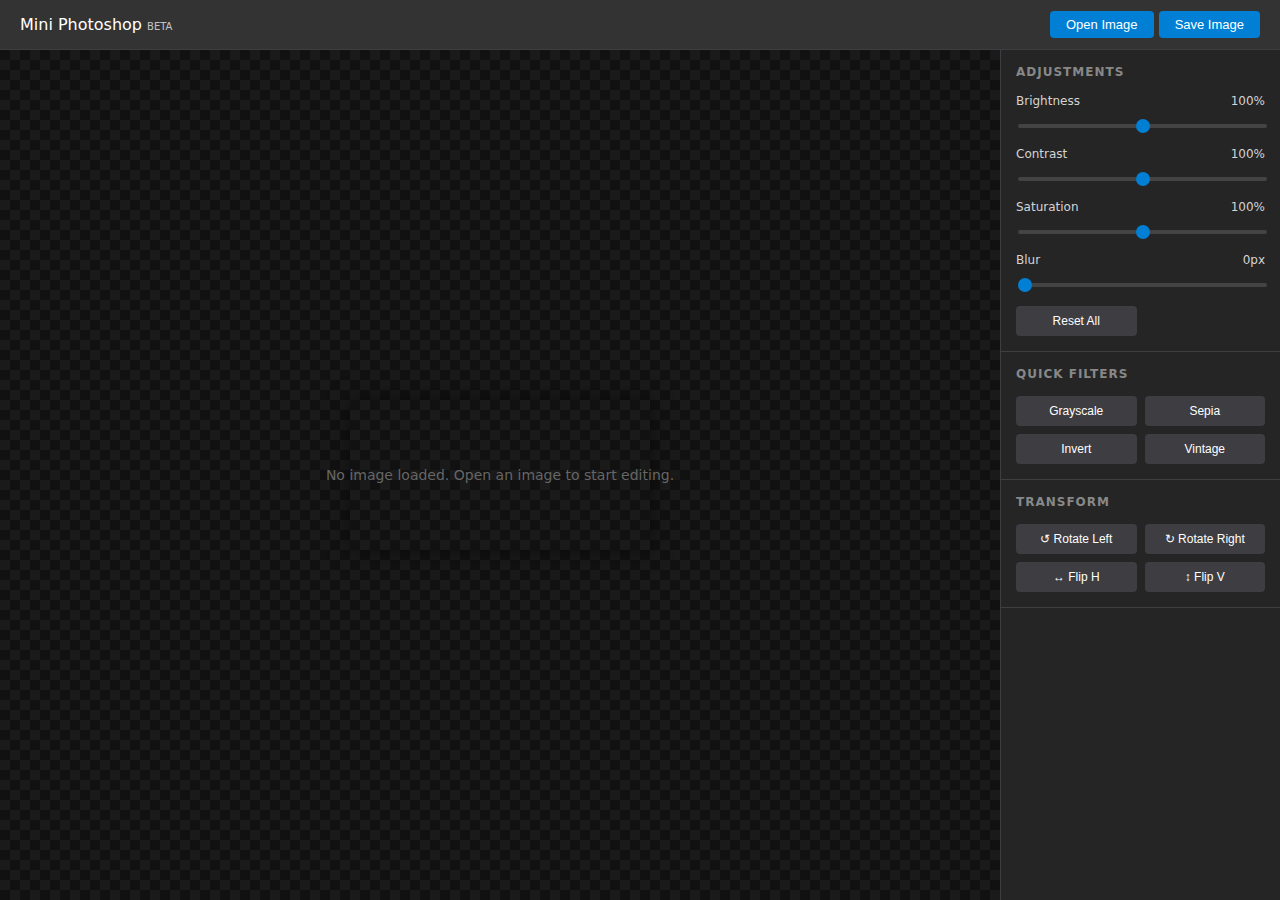
<file: photoeditor.html>
<!DOCTYPE html>
<html lang="en">
<head>
    <meta charset="UTF-8">
    <meta name="viewport" content="width=device-width, initial-scale=1.0">
    <title>Mini Photoshop - Pro Edition</title>
    <style>
        :root {
            --bg-dark: #1e1e1e;
            --panel-bg: #252526;
            --text-main: #d4d4d4;
            --accent: #007fd4;
            --accent-hover: #0060a0;
            --border: #3e3e42;
        }

        * { box-sizing: border-box; user-select: none; }

        body {
            margin: 0;
            font-family: 'Segoe UI', system-ui, sans-serif;
            background-color: var(--bg-dark);
            color: var(--text-main);
            height: 100vh;
            display: flex;
            flex-direction: column;
            overflow: hidden;
        }

        /* --- Header --- */
        header {
            height: 50px;
            background: #333333;
            display: flex;
            align-items: center;
            padding: 0 20px;
            border-bottom: 1px solid var(--border);
            justify-content: space-between;
        }

        h1 { font-size: 16px; font-weight: 500; margin: 0; color: #fff; }

        .header-controls button {
            background: var(--accent);
            color: white;
            border: none;
            padding: 6px 16px;
            border-radius: 4px;
            cursor: pointer;
            font-size: 13px;
            transition: background 0.2s;
        }
        .header-controls button:hover { background: var(--accent-hover); }
        .header-controls input[type="file"] { display: none; }

        /* --- Main Layout --- */
        .workspace {
            display: flex;
            flex: 1;
            overflow: hidden;
        }

        /* --- Canvas Area --- */
        .canvas-container {
            flex: 1;
            background-color: #111;
            background-image: 
                linear-gradient(45deg, #1a1a1a 25%, transparent 25%), 
                linear-gradient(-45deg, #1a1a1a 25%, transparent 25%), 
                linear-gradient(45deg, transparent 75%, #1a1a1a 75%), 
                linear-gradient(-45deg, transparent 75%, #1a1a1a 75%);
            background-size: 20px 20px;
            background-position: 0 0, 0 10px, 10px -10px, -10px 0px;
            display: flex;
            justify-content: center;
            align-items: center;
            overflow: auto;
            position: relative;
        }

        canvas {
            box-shadow: 0 0 20px rgba(0,0,0,0.5);
            max-width: 90%;
            max-height: 90%;
            object-fit: contain;
        }

        /* --- Sidebar Controls --- */
        .sidebar {
            width: 280px;
            background: var(--panel-bg);
            border-left: 1px solid var(--border);
            display: flex;
            flex-direction: column;
            overflow-y: auto;
        }

        .tool-group {
            padding: 15px;
            border-bottom: 1px solid var(--border);
        }

        .tool-group h3 {
            margin: 0 0 15px 0;
            font-size: 12px;
            text-transform: uppercase;
            letter-spacing: 1px;
            color: #888;
        }

        .control-row {
            margin-bottom: 15px;
        }

        .control-row label {
            display: flex;
            justify-content: space-between;
            font-size: 12px;
            margin-bottom: 5px;
        }

        input[type="range"] {
            width: 100%;
            height: 4px;
            background: #444;
            border-radius: 2px;
            appearance: none;
            outline: none;
        }

        input[type="range"]::-webkit-slider-thumb {
            appearance: none;
            width: 14px;
            height: 14px;
            background: var(--accent);
            border-radius: 50%;
            cursor: pointer;
        }

        .btn-grid {
            display: grid;
            grid-template-columns: 1fr 1fr;
            gap: 8px;
        }

        .btn-tool {
            background: #3e3e42;
            border: none;
            color: white;
            padding: 8px;
            border-radius: 4px;
            cursor: pointer;
            font-size: 12px;
        }
        .btn-tool:hover { background: #505055; }
        .btn-tool.active { background: var(--accent); }

        .no-image-msg {
            position: absolute;
            color: #666;
            font-size: 14px;
            pointer-events: none;
        }
    </style>
</head>
<body>

<header>
    <h1>Mini Photoshop <span style="font-size: 10px; opacity: 0.7;">BETA</span></h1>
    <div class="header-controls">
        <button onclick="document.getElementById('fileInput').click()">Open Image</button>
        <input type="file" id="fileInput" accept="image/*">
        <button onclick="downloadImage()">Save Image</button>
    </div>
</header>

<div class="workspace">
    <div class="canvas-container">
        <span class="no-image-msg" id="placeholderMsg">No image loaded. Open an image to start editing.</span>
        <canvas id="editorCanvas"></canvas>
    </div>

    <aside class="sidebar">
        <div class="tool-group">
            <h3>Adjustments</h3>
            
            <div class="control-row">
                <label>Brightness <span id="val-brightness">100%</span></label>
                <input type="range" id="brightness" min="0" max="200" value="100">
            </div>

            <div class="control-row">
                <label>Contrast <span id="val-contrast">100%</span></label>
                <input type="range" id="contrast" min="0" max="200" value="100">
            </div>

            <div class="control-row">
                <label>Saturation <span id="val-saturate">100%</span></label>
                <input type="range" id="saturate" min="0" max="200" value="100">
            </div>

            <div class="control-row">
                <label>Blur <span id="val-blur">0px</span></label>
                <input type="range" id="blur" min="0" max="10" value="0" step="0.1">
            </div>
            
            <div class="btn-grid">
                <button class="btn-tool" onclick="resetFilters()">Reset All</button>
            </div>
        </div>

        <div class="tool-group">
            <h3>Quick Filters</h3>
            <div class="btn-grid">
                <button class="btn-tool" onclick="applyPreset('grayscale')">Grayscale</button>
                <button class="btn-tool" onclick="applyPreset('sepia')">Sepia</button>
                <button class="btn-tool" onclick="applyPreset('invert')">Invert</button>
                <button class="btn-tool" onclick="applyPreset('vintage')">Vintage</button>
            </div>
        </div>

        <div class="tool-group">
            <h3>Transform</h3>
            <div class="btn-grid">
                <button class="btn-tool" onclick="rotateImage(-90)">↺ Rotate Left</button>
                <button class="btn-tool" onclick="rotateImage(90)">↻ Rotate Right</button>
                <button class="btn-tool" onclick="flipImage('h')">↔ Flip H</button>
                <button class="btn-tool" onclick="flipImage('v')">↕ Flip V</button>
            </div>
        </div>
    </aside>
</div>

<script>
    /**
     * Core Logic:
     * 1. Store the original image source.
     * 2. Store current filter state (brightness, contrast, etc.).
     * 3. Store current transform state (rotation, flip).
     * 4. On any change, clear canvas -> apply transforms -> apply filters -> draw image.
     */

    const fileInput = document.getElementById('fileInput');
    const canvas = document.getElementById('editorCanvas');
    const ctx = canvas.getContext('2d');
    const placeholderMsg = document.getElementById('placeholderMsg');

    // State
    let originalImage = null;
    let fileName = 'edited-image.png';
    
    let settings = {
        brightness: 100,
        contrast: 100,
        saturate: 100,
        blur: 0,
        rotate: 0,
        flipH: 1,
        flipV: 1,
        grayscale: 0,
        sepia: 0,
        invert: 0
    };

    // --- Event Listeners for Sliders ---
    const sliders = ['brightness', 'contrast', 'saturate', 'blur'];
    sliders.forEach(id => {
        const slider = document.getElementById(id);
        const label = document.getElementById(`val-${id}`);
        
        slider.addEventListener('input', (e) => {
            settings[id] = parseFloat(e.target.value);
            label.innerText = id === 'blur' ? `${settings[id]}px` : `${settings[id]}%`;
            render();
        });
    });

    // --- File Loading ---
    fileInput.addEventListener('change', (e) => {
        const file = e.target.files[0];
        if (!file) return;

        fileName = file.name;
        const reader = new FileReader();
        
        reader.onload = (event) => {
            const img = new Image();
            img.onload = () => {
                originalImage = img;
                // Reset settings on new load
                resetFilters(); 
                // Fit canvas to image
                canvas.width = img.width;
                canvas.height = img.height;
                placeholderMsg.style.display = 'none';
                render();
            };
            img.src = event.target.result;
        };
        reader.readAsDataURL(file);
    });

    // --- Core Rendering Engine ---
    function render() {
        if (!originalImage) return;

        // Clear canvas
        canvas.width = originalImage.width; // Resets context state heavily
        canvas.height = originalImage.height;
        
        const w = canvas.width;
        const h = canvas.height;

        ctx.save();

        // 1. Handle Transforms (Translate to center, rotate/scale, translate back)
        ctx.translate(w / 2, h / 2);
        ctx.rotate((settings.rotate * Math.PI) / 180);
        ctx.scale(settings.flipH, settings.flipV);
        
        // Adjust for rotation dimensions logic if we were resizing canvas (skipped for simplicity here, 
        // we draw overflow if 90deg on non-square, but keeping canvas source size ensures pixel data integrity)
        // For a true crop-to-fit rotation, we'd need to resize canvas dimensions here.
        
        ctx.translate(-w / 2, -h / 2);

        // 2. Apply Filters
        // We compose the filter string for the Context API
        let filterString = `
            brightness(${settings.brightness}%) 
            contrast(${settings.contrast}%) 
            saturate(${settings.saturate}%) 
            blur(${settings.blur}px)
            grayscale(${settings.grayscale}%)
            sepia(${settings.sepia}%)
            invert(${settings.invert}%)
        `;
        ctx.filter = filterString;

        // 3. Draw Image
        ctx.drawImage(originalImage, 0, 0);

        ctx.restore();
    }

    // --- Actions ---
    function resetFilters() {
        settings = {
            brightness: 100, contrast: 100, saturate: 100, blur: 0,
            rotate: 0, flipH: 1, flipV: 1,
            grayscale: 0, sepia: 0, invert: 0
        };
        
        // Update UI sliders
        sliders.forEach(id => {
            document.getElementById(id).value = settings[id];
            document.getElementById(`val-${id}`).innerText = id === 'blur' ? '0px' : '100%';
        });
        
        render();
    }

    function applyPreset(type) {
        // Reset base colors first
        settings.grayscale = 0;
        settings.sepia = 0;
        settings.invert = 0;

        switch(type) {
            case 'grayscale': settings.grayscale = 100; break;
            case 'sepia': settings.sepia = 100; break;
            case 'invert': settings.invert = 100; break;
            case 'vintage':
                settings.sepia = 50;
                settings.contrast = 120;
                settings.brightness = 90;
                settings.saturate = 80;
                break;
        }
        
        // Update UI for complex presets
        document.getElementById('contrast').value = settings.contrast;
        document.getElementById('brightness').value = settings.brightness;
        document.getElementById('saturate').value = settings.saturate;
        
        render();
    }

    function rotateImage(deg) {
        settings.rotate = (settings.rotate + deg) % 360;
        render();
    }

    function flipImage(dir) {
        if (dir === 'h') settings.flipH *= -1;
        if (dir === 'v') settings.flipV *= -1;
        render();
    }

    function downloadImage() {
        if (!originalImage) return;
        
        // Create a temporary link
        const link = document.createElement('a');
        link.download = 'edited_' + fileName;
        link.href = canvas.toDataURL('image/png', 1.0);
        link.click();
    }
</script>

</body>
</html>
</file>
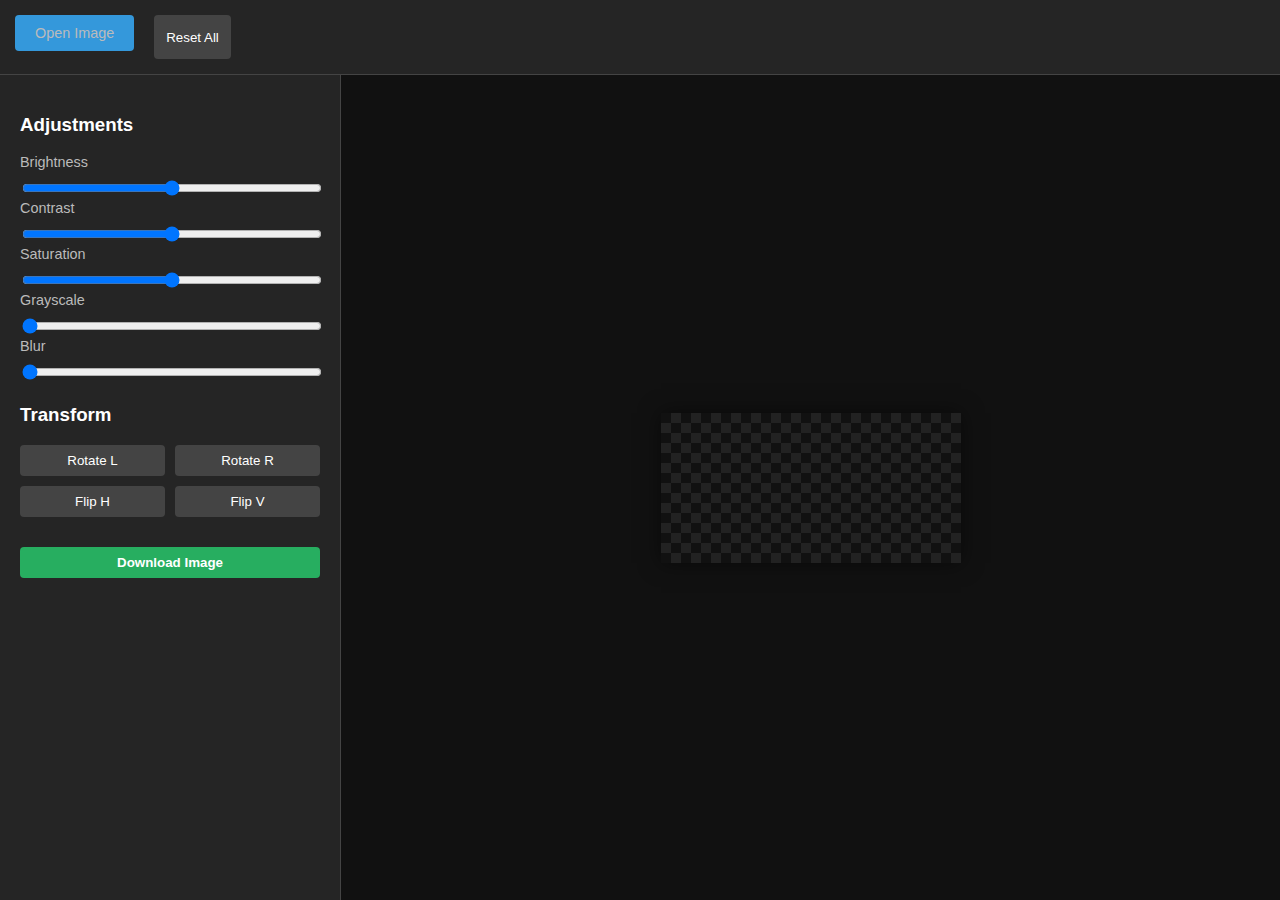
<file: photoshop.html>
<!DOCTYPE html>
<html lang="en">
<head>
    <meta charset="UTF-8">
    <meta name="viewport" content="width=device-width, initial-scale=1.0">
    <title>JS Pro Image Editor</title>
    <style>
        :root {
            --primary: #3498db;
            --dark: #2c3e50;
            --gray: #ecf0f1;
        }

        body {
            font-family: 'Segoe UI', Tahoma, Geneva, Verdana, sans-serif;
            background: #1a1a1a;
            color: white;
            margin: 0;
            display: flex;
            flex-direction: column;
            height: 100vh;
        }

        /* Toolbar Styling */
        .toolbar {
            background: #252525;
            padding: 15px;
            display: flex;
            gap: 20px;
            border-bottom: 1px solid #444;
            flex-wrap: wrap;
        }

        .main-container {
            display: flex;
            flex: 1;
            overflow: hidden;
        }

        /* Sidebar Controls */
        .sidebar {
            width: 300px;
            background: #252525;
            padding: 20px;
            border-right: 1px solid #444;
            overflow-y: auto;
        }

        /* Workspace */
        .workspace {
            flex: 1;
            display: flex;
            align-items: center;
            justify-content: center;
            padding: 20px;
            background: #111;
            position: relative;
        }

        canvas {
            max-width: 100%;
            max-height: 100%;
            box-shadow: 0 0 20px rgba(0,0,0,0.5);
            background-image: linear-gradient(45deg, #222 25%, transparent 25%), 
                              linear-gradient(-45deg, #222 25%, transparent 25%), 
                              linear-gradient(45deg, transparent 75%, #222 75%), 
                              linear-gradient(-45deg, transparent 75%, #222 75%);
            background-size: 20px 20px;
            background-position: 0 0, 0 10px, 10px -10px, -10px 0px;
        }

        .control-group {
            margin-bottom: 20px;
        }

        label {
            display: block;
            margin-bottom: 8px;
            font-size: 0.9rem;
            color: #bbb;
        }

        input[type="range"] {
            width: 100%;
            cursor: pointer;
        }

        .btn-grid {
            display: grid;
            grid-template-columns: 1fr 1fr;
            gap: 10px;
        }

        button {
            background: #444;
            color: white;
            border: none;
            padding: 8px 12px;
            border-radius: 4px;
            cursor: pointer;
            transition: 0.3s;
        }

        button:hover { background: var(--primary); }
        
        .save-btn { background: #27ae60; width: 100%; margin-top: 10px; font-weight: bold; }
        
        input[type="file"] { display: none; }
        .upload-label {
            background: var(--primary);
            padding: 10px 20px;
            border-radius: 4px;
            cursor: pointer;
        }
    </style>
</head>
<body>

<div class="toolbar">
    <label class="upload-label" for="upload">Open Image</label>
    <input type="file" id="upload" accept="image/*">
    <button onclick="resetFilters()">Reset All</button>
</div>

<div class="main-container">
    <div class="sidebar">
        <div class="control-group">
            <h3>Adjustments</h3>
            <label>Brightness</label>
            <input type="range" id="brightness" min="0" max="200" value="100">
            
            <label>Contrast</label>
            <input type="range" id="contrast" min="0" max="200" value="100">
            
            <label>Saturation</label>
            <input type="range" id="saturate" min="0" max="200" value="100">
            
            <label>Grayscale</label>
            <input type="range" id="grayscale" min="0" max="100" value="0">

            <label>Blur</label>
            <input type="range" id="blur" min="0" max="10" value="0">
        </div>

        <div class="control-group">
            <h3>Transform</h3>
            <div class="btn-grid">
                <button onclick="rotate(-90)">Rotate L</button>
                <button onclick="rotate(90)">Rotate R</button>
                <button onclick="flip('H')">Flip H</button>
                <button onclick="flip('V')">Flip V</button>
            </div>
        </div>

        <button class="save-btn" onclick="saveImage()">Download Image</button>
    </div>

    <div class="workspace">
        <canvas id="canvas"></canvas>
    </div>
</div>

<script>
    const canvas = document.getElementById('canvas');
    const ctx = canvas.getContext('2d');
    const fileInput = document.getElementById('upload');
    const sliders = document.querySelectorAll('input[type="range"]');
    
    let img = new Image();
    let rotation = 0;
    let flipH = 1;
    let flipV = 1;

    // Load Image
    fileInput.addEventListener('change', (e) => {
        const file = e.target.files[0];
        if (!file) return;

        const reader = new FileReader();
        reader.onload = (event) => {
            img.onload = () => {
                resetFilters();
                render();
            };
            img.src = event.target.result;
        };
        reader.readAsDataURL(file);
    });

    // Apply Filters and Draw
    function render() {
        if (!img.src) return;

        // Handle Rotation Dimensions
        if (rotation % 180 === 0) {
            canvas.width = img.width;
            canvas.height = img.height;
        } else {
            canvas.width = img.height;
            canvas.height = img.width;
        }

        const b = document.getElementById('brightness').value;
        const c = document.getElementById('contrast').value;
        const s = document.getElementById('saturate').value;
        const g = document.getElementById('grayscale').value;
        const bl = document.getElementById('blur').value;

        ctx.filter = `brightness(${b}%) contrast(${c}%) saturate(${s}%) grayscale(${g}%) blur(${bl}px)`;
        
        ctx.save();
        ctx.translate(canvas.width / 2, canvas.height / 2);
        ctx.rotate((rotation * Math.PI) / 180);
        ctx.scale(flipH, flipV);
        ctx.drawImage(img, -img.width / 2, -img.height / 2);
        ctx.restore();
    }

    // Event Listeners for sliders
    sliders.forEach(slider => {
        slider.addEventListener('input', render);
    });

    function rotate(deg) {
        rotation = (rotation + deg) % 360;
        render();
    }

    function flip(dir) {
        if (dir === 'H') flipH *= -1;
        if (dir === 'V') flipV *= -1;
        render();
    }

    function resetFilters() {
        document.getElementById('brightness').value = 100;
        document.getElementById('contrast').value = 100;
        document.getElementById('saturate').value = 100;
        document.getElementById('grayscale').value = 0;
        document.getElementById('blur').value = 0;
        rotation = 0;
        flipH = 1;
        flipV = 1;
        render();
    }

    function saveImage() {
        const link = document.createElement('a');
        link.download = 'edited-image.png';
        link.href = canvas.toDataURL();
        link.click();
    }
</script>

</body>
</html>
</file>
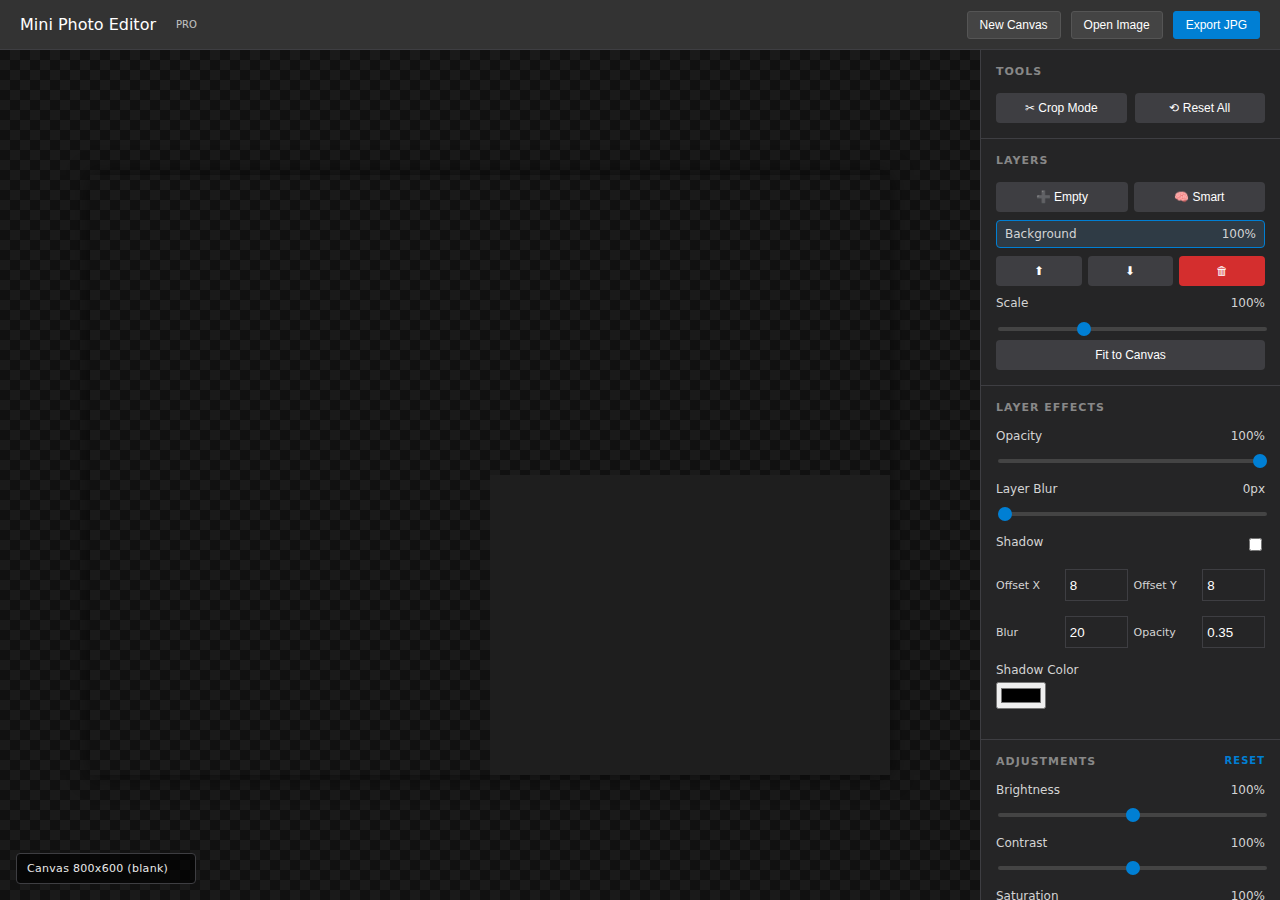
<file: photoeditor/photoeditor.html>
<!DOCTYPE html>
<html lang="en">
<head>
    <meta charset="UTF-8">
    <meta name="viewport" content="width=device-width, initial-scale=1.0">
    <title>Mini Photoshop - Pro Edition</title>
    <style>
        :root {
            --bg-dark: #1e1e1e;
            --panel-bg: #252526;
            --text-main: #d4d4d4;
            --accent: #007fd4;
            --accent-hover: #0060a0;
            --border: #3e3e42;
            --handle-color: #fff;
        }

        * { box-sizing: border-box; user-select: none; }

        body {
            margin: 0;
            font-family: 'Segoe UI', system-ui, sans-serif;
            background-color: var(--bg-dark);
            color: var(--text-main);
            height: 100vh;
            display: flex;
            flex-direction: column;
            overflow: hidden;
        }

        /* --- Overlay for Drag & Drop --- */
        #dropOverlay {
            position: fixed;
            top: 0; left: 0; width: 100%; height: 100%;
            background: rgba(0, 127, 212, 0.5);
            display: none;
            justify-content: center;
            align-items: center;
            z-index: 1000;
            font-size: 2rem;
            color: white;
            font-weight: bold;
            pointer-events: none;
        }

        /* --- Header --- */
        header {
            height: 50px;
            background: #333333;
            display: flex;
            align-items: center;
            padding: 0 20px;
            border-bottom: 1px solid var(--border);
            justify-content: space-between;
        }

        h1 { font-size: 16px; font-weight: 500; margin: 0; color: #fff; display: flex; align-items: center; gap: 10px;}

        .header-controls { display: flex; gap: 10px; }
        .header-controls button {
            background: #444;
            color: white;
            border: 1px solid #555;
            padding: 6px 12px;
            border-radius: 3px;
            cursor: pointer;
            font-size: 12px;
            transition: 0.2s;
        }
        .header-controls button.primary { background: var(--accent); border-color: var(--accent); }
        .header-controls button:hover { background: #555; }
        .header-controls button.primary:hover { background: var(--accent-hover); }
        .header-controls input[type="file"] { display: none; }

        /* --- Main Layout --- */
        .workspace {
            display: flex;
            flex: 1;
            overflow: hidden;
        }

        /* --- Canvas Area --- */
        .canvas-container {
            flex: 1;
            background-color: #111;
            background-image: 
                linear-gradient(45deg, #1a1a1a 25%, transparent 25%), 
                linear-gradient(-45deg, #1a1a1a 25%, transparent 25%), 
                linear-gradient(45deg, transparent 75%, #1a1a1a 75%), 
                linear-gradient(-45deg, transparent 75%, #1a1a1a 75%);
            background-size: 20px 20px;
            background-position: 0 0, 0 10px, 10px -10px, -10px 0px;
            display: flex;
            justify-content: center;
            align-items: center;
            overflow: auto;
            position: relative;
            padding: 40px;
        }

        /* Wrapper to hold canvas and crop overlay together */
        .canvas-wrapper {
            position: relative;
            box-shadow: 0 0 20px rgba(0,0,0,0.5);
            line-height: 0;
        }

        canvas {
            max-width: 100%;
            max-height: 100%;
            display: block;
        }

        /* --- Crop UI --- */
        .crop-overlay {
            position: absolute;
            top: 0; left: 0; right: 0; bottom: 0;
            border: 2px dashed #fff;
            box-shadow: 0 0 0 9999px rgba(0, 0, 0, 0.5);
            display: none; /* Hidden by default */
            cursor: move;
        }

        .crop-handle {
            position: absolute;
            width: 10px;
            height: 10px;
            background: var(--accent);
            border: 1px solid #fff;
        }
        .tl { top: -6px; left: -6px; cursor: nw-resize; }
        .tr { top: -6px; right: -6px; cursor: ne-resize; }
        .bl { bottom: -6px; left: -6px; cursor: sw-resize; }
        .br { bottom: -6px; right: -6px; cursor: se-resize; }

        .crop-controls {
            position: absolute;
            bottom: -40px;
            left: 50%;
            transform: translateX(-50%);
            display: flex;
            gap: 10px;
            background: #333;
            padding: 5px;
            border-radius: 4px;
            z-index: 100;
        }

        .crop-size-badge {
            position: absolute;
            top: -28px;
            left: 0;
            padding: 4px 6px;
            background: rgba(0,0,0,0.75);
            color: #f3f3f3;
            border: 1px solid var(--border);
            border-radius: 3px;
            font-size: 11px;
            letter-spacing: 0.2px;
            pointer-events: none;
        }

        /* --- Sidebar Controls --- */
        .sidebar {
            width: 300px;
            background: var(--panel-bg);
            border-left: 1px solid var(--border);
            display: flex;
            flex-direction: column;
            overflow-y: auto;
            padding-bottom: 20px;
        }

        .tool-group {
            padding: 15px;
            border-bottom: 1px solid var(--border);
        }

        .tool-group h3 {
            margin: 0 0 15px 0;
            font-size: 11px;
            text-transform: uppercase;
            letter-spacing: 1px;
            color: #888;
            display: flex;
            justify-content: space-between;
        }

        .control-row { margin-bottom: 15px; }
        .control-row label { display: flex; justify-content: space-between; font-size: 12px; margin-bottom: 5px; }

        input[type="range"] {
            width: 100%; height: 4px; background: #444;
            border-radius: 2px; appearance: none; outline: none;
        }
        input[type="range"]::-webkit-slider-thumb {
            appearance: none; width: 14px; height: 14px;
            background: var(--accent); border-radius: 50%; cursor: pointer;
        }

        .btn-grid { display: grid; grid-template-columns: 1fr 1fr; gap: 8px; }
        .btn-full { width: 100%; margin-top: 5px; }

        .btn-tool {
            background: #3e3e42; border: none; color: white;
            padding: 8px; border-radius: 4px; cursor: pointer; font-size: 12px;
        }
        .btn-tool:hover { background: #505055; }
        .btn-tool.active { background: var(--accent); }
        .btn-tool.danger { background: #d42e2e; }

        .layer-list {
            display: flex;
            flex-direction: column;
            gap: 6px;
        }

        .layer-item {
            display: flex;
            align-items: center;
            justify-content: space-between;
            padding: 6px 8px;
            background: #2c2c2f;
            border: 1px solid var(--border);
            border-radius: 4px;
            font-size: 12px;
            cursor: pointer;
            transition: 0.15s ease;
        }

        .layer-item:hover { background: #343438; }
        .layer-item.active { border-color: var(--accent); background: #2f3b45; }

        .layer-item span { pointer-events: none; }

        .layer-actions {
            display: grid;
            grid-template-columns: repeat(3, 1fr);
            gap: 6px;
            margin-top: 8px;
        }

        .layer-actions.layer-add-actions {
            grid-template-columns: repeat(2, 1fr);
            margin-top: 0;
            margin-bottom: 8px;
        }

        .layer-scale-row {
            margin-top: 10px;
        }

        .layer-scale-row label {
            display: flex;
            justify-content: space-between;
            font-size: 12px;
            margin-bottom: 6px;
        }

        .split-row {
            display: flex;
            align-items: center;
            justify-content: space-between;
            gap: 10px;
        }

        .dual-inputs {
            display: grid;
            grid-template-columns: repeat(4, minmax(0, 1fr));
            gap: 6px;
            align-items: center;
        }

        .dual-inputs label {
            margin: 0;
            font-size: 11px;
            color: var(--text-muted);
        }

        .dual-inputs input[type="number"] {
            width: 100%;
            background: var(--bg-input);
            border: 1px solid var(--border);
            color: white;
            padding: 6px 4px;
            height: 32px;
        }

        /* --- Modals --- */
        .modal-overlay {
            position: fixed; top: 0; left: 0; width: 100%; height: 100%;
            background: rgba(0,0,0,0.7);
            display: none; justify-content: center; align-items: center; z-index: 2000;
        }
        .modal {
            background: var(--panel-bg); padding: 20px; border-radius: 6px;
            border: 1px solid var(--border); width: 300px;
        }
        .modal h2 { margin-top: 0; font-size: 16px; color: #fff; }
        .input-group { margin-bottom: 15px; }
        .input-group label { display: block; font-size: 12px; margin-bottom: 5px; }
        .input-group input { 
            width: 100%; padding: 8px; background: #111; border: 1px solid #444; color: #fff; 
        }
        .modal-actions { display: flex; justify-content: flex-end; gap: 10px; }

        /* --- Image Info --- */
        .image-info {
            position: absolute;
            left: 16px;
            bottom: 16px;
            padding: 8px 10px;
            background: rgba(0,0,0,0.65);
            color: #eaeaea;
            border: 1px solid var(--border);
            border-radius: 4px;
            font-size: 11px;
            letter-spacing: 0.3px;
            pointer-events: none;
            z-index: 1200;
            min-width: 180px;
        }

    </style>
</head>
<body>

<div id="dropOverlay">Drop Image Here</div>

<div class="modal-overlay" id="newProjectModal">
    <div class="modal">
        <h2>New Canvas</h2>
        <div class="input-group">
            <label>Width (px)</label>
            <input type="number" id="newWidth" value="800">
        </div>
        <div class="input-group">
            <label>Height (px)</label>
            <input type="number" id="newHeight" value="600">
        </div>
        <div class="input-group">
            <label>Background Color</label>
            <input type="color" id="newColor" value="#ffffff" style="height: 40px;">
        </div>
        <div class="modal-actions">
            <button class="btn-tool" id="cancelNewCanvasBtn">Cancel</button>
            <button class="btn-tool active" id="createCanvasBtn">Create</button>
        </div>
    </div>
</div>

<header>
    <h1>Mini Photo Editor <span style="font-size: 10px; opacity: 0.7; margin-left:10px;">PRO</span></h1>
    <div class="header-controls">
        <button id="newCanvasBtn">New Canvas</button>
        <button id="openImageBtn">Open Image</button>
        <input type="file" id="fileInput" accept="image/*">
        <button class="primary" id="exportBtn">Export JPG</button>
    </div>
</header>

<div class="workspace">
    <div class="canvas-container" id="dropZone">
        <div class="canvas-wrapper" id="canvasWrapper">
            <canvas id="editorCanvas"></canvas>
            
            <div id="cropBox" class="crop-overlay">
                <div class="crop-handle tl" data-handle="tl"></div>
                <div class="crop-handle tr" data-handle="tr"></div>
                <div class="crop-handle bl" data-handle="bl"></div>
                <div class="crop-handle br" data-handle="br"></div>
                <div id="cropSizeBadge" class="crop-size-badge"></div>
                
                <div class="crop-controls">
                    <button class="btn-tool danger" id="cancelCropBtn">Cancel</button>
                    <button class="btn-tool active" id="applyCropBtn">Apply Crop</button>
                </div>
            </div>
        </div>
        <div id="imageInfo" class="image-info"></div>
    </div>

    <aside class="sidebar">
        <div class="tool-group">
            <h3>Tools</h3>
            <div class="btn-grid">
                <button class="btn-tool" id="btnCrop">✂ Crop Mode</button>
                <button class="btn-tool" id="resetAllBtn">⟲ Reset All</button>
            </div>
        </div>

        <div class="tool-group">
            <h3>Layers</h3>
            <div class="layer-actions layer-add-actions">
                <button class="btn-tool" id="addLayerBtn">➕ Empty</button>
                <button class="btn-tool" id="addSmartLayerBtn">🧠 Smart</button>
            </div>
            <div id="layersList" class="layer-list"></div>
            <div class="layer-actions">
                <button class="btn-tool" id="layerUpBtn">⬆</button>
                <button class="btn-tool" id="layerDownBtn">⬇</button>
                <button class="btn-tool danger" id="layerDeleteBtn">🗑</button>
            </div>
            <div class="layer-scale-row">
                <label>Scale <span id="layerScaleLabel">100%</span></label>
                <input type="range" id="layerScale" min="10" max="300" value="100">
                <button class="btn-tool btn-full" id="layerFitBtn">Fit to Canvas</button>
            </div>
        </div>

        <div class="tool-group">
            <h3>Layer Effects</h3>
            <div class="control-row">
                <label>Opacity <span id="layerOpacityLabel">100%</span></label>
                <input type="range" id="layerOpacity" min="0" max="100" value="100">
            </div>
            <div class="control-row">
                <label>Layer Blur <span id="layerBlurLabel">0px</span></label>
                <input type="range" id="layerBlur" min="0" max="25" value="0">
            </div>
            <div class="control-row split-row">
                <label>Shadow</label>
                <input type="checkbox" id="layerShadowToggle">
            </div>
            <div class="control-row dual-inputs">
                <label for="layerShadowX">Offset X</label>
                <input type="number" id="layerShadowX" value="8">
                <label for="layerShadowY">Offset Y</label>
                <input type="number" id="layerShadowY" value="8">
            </div>
            <div class="control-row dual-inputs">
                <label for="layerShadowBlur">Blur</label>
                <input type="number" id="layerShadowBlur" value="20">
                <label for="layerShadowOpacity">Opacity</label>
                <input type="number" id="layerShadowOpacity" min="0" max="1" step="0.05" value="0.35">
            </div>
            <div class="control-row">
                <label for="layerShadowColor">Shadow Color</label>
                <input type="color" id="layerShadowColor" value="#000000">
            </div>
        </div>

        <div class="tool-group">
            <h3>Adjustments <span id="reset-adj" style="cursor:pointer; font-size:10px; color:var(--accent);">Reset</span></h3>
            
            <div class="control-row">
                <label>Brightness <span id="val-brightness">100%</span></label>
                <input type="range" id="brightness" min="0" max="200" value="100">
            </div>

            <div class="control-row">
                <label>Contrast <span id="val-contrast">100%</span></label>
                <input type="range" id="contrast" min="0" max="200" value="100">
            </div>

            <div class="control-row">
                <label>Saturation <span id="val-saturate">100%</span></label>
                <input type="range" id="saturate" min="0" max="200" value="100">
            </div>

            <div class="control-row">
                <label>Blur <span id="val-blur">0px</span></label>
                <input type="range" id="blur" min="0" max="20" value="0" step="1">
            </div>
            
            <div class="control-row">
                <label>Hue Rotate <span id="val-hue">0deg</span></label>
                <input type="range" id="hue-rotate" min="0" max="360" value="0">
            </div>
        </div>

        <div class="tool-group">
            <h3>Transform</h3>
            <div class="btn-grid">
                <button class="btn-tool" id="rotate90Btn">↻ Rotate 90°</button>
                <button class="btn-tool" id="flipHBtn">↔ Flip Horiz</button>
                <button class="btn-tool" id="flipVBtn">↕ Flip Vert</button>
            </div>
        </div>
        
        <div class="tool-group">
            <h3>Filters</h3>
            <div class="btn-grid">
                <button class="btn-tool" id="presetGrayscaleBtn">B&W</button>
                <button class="btn-tool" id="presetSepiaBtn">Sepia</button>
                <button class="btn-tool" id="presetInvertBtn">Invert</button>
                <button class="btn-tool" id="presetVintageBtn">Vintage</button>
            </div>
        </div>
    </aside>
</div>
<script src="photoeditor.js"></script>
</body>
</html>
</file>
